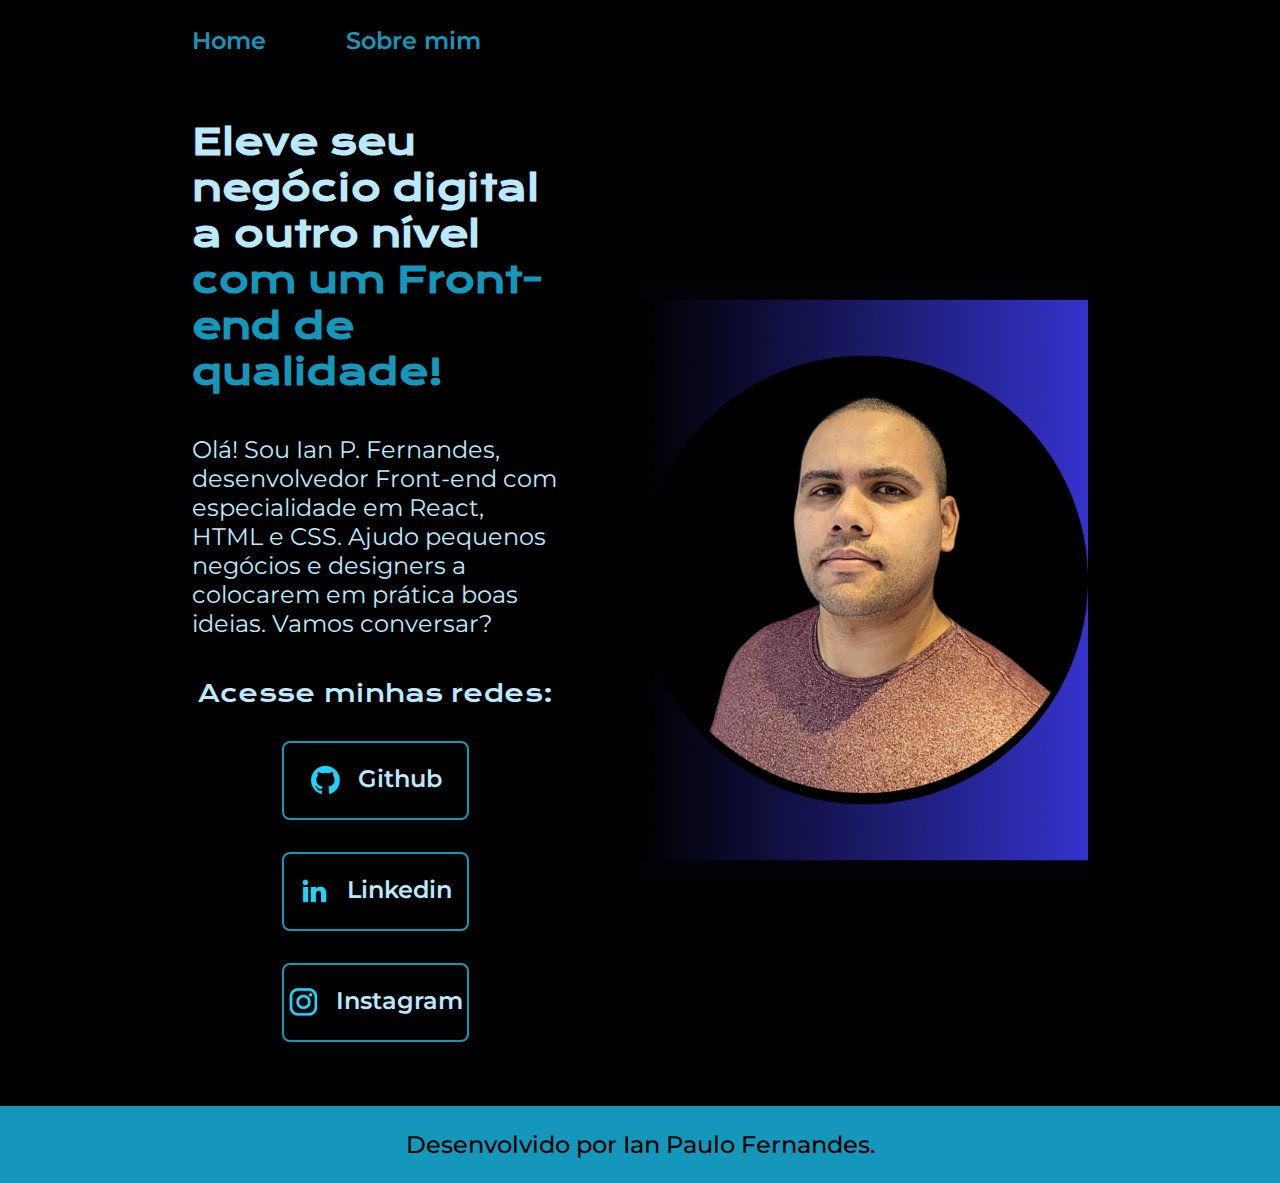
<file: index.html>
<!DOCTYPE html>
<html lang="pt-BR">
<head>
    <meta charset="UTF-8">
    <meta name="viewport" content="width=device-width, initial-scale=1.0">
    <title>Portfolio</title>
    <link rel="stylesheet" href="styles/style.css">
</head>
<body>
   <header class="cabecalho">
    <nav class="cabecalho__menu">
        <a class="cabecalho__menu__link" href="index.html">Home</a>
        <a class="cabecalho__menu__link"
        href="about.html">Sobre mim</a>
    </nav>
   </header>
   <main class="apresentacao">
<section class="apresentacao__conteudo">
    <h1 class="apresentacao__conteudo__titulo">Eleve seu negócio digital a outro nível <strong class="titulo-destaque">com um Front-end de qualidade!</strong></h1>
    <p class="apresentacao__conteudo__texto">Olá! Sou Ian P. Fernandes, desenvolvedor Front-end com especialidade em React, HTML e CSS. Ajudo pequenos negócios e designers a colocarem em prática boas ideias. Vamos conversar?</p>
    <div class="apresentacao__links">
        <h2 class="apresentacao__links__subtitulo">Acesse minhas redes:</h2>
        <a class="apresentacao__links__navegacao" href="https://github.com/ian-fernandes">
            <img src="assets/github.png" alt="">
            Github</a>
         <a class="apresentacao__links__navegacao" href="https://www.instagram.com/fernandes_1i/">
            <img src="assets/linkedin.png" alt="">
            Linkedin</a>
        <a class="apresentacao__links__navegacao" href="https://www.instagram.com/fernandes_1i/"> 
            <img src="assets/instagram.png" alt=""> Instagram</a>
    </div>
</section>
    <img class="apresentacao__imagem" src="assets/ian-novo1.png" alt="Foto do Ian Fernandes">
   </main>
   <footer class="rodape">
    <p>Desenvolvido por Ian Paulo Fernandes.</p>
   </footer>
</body>
</html>
</file>
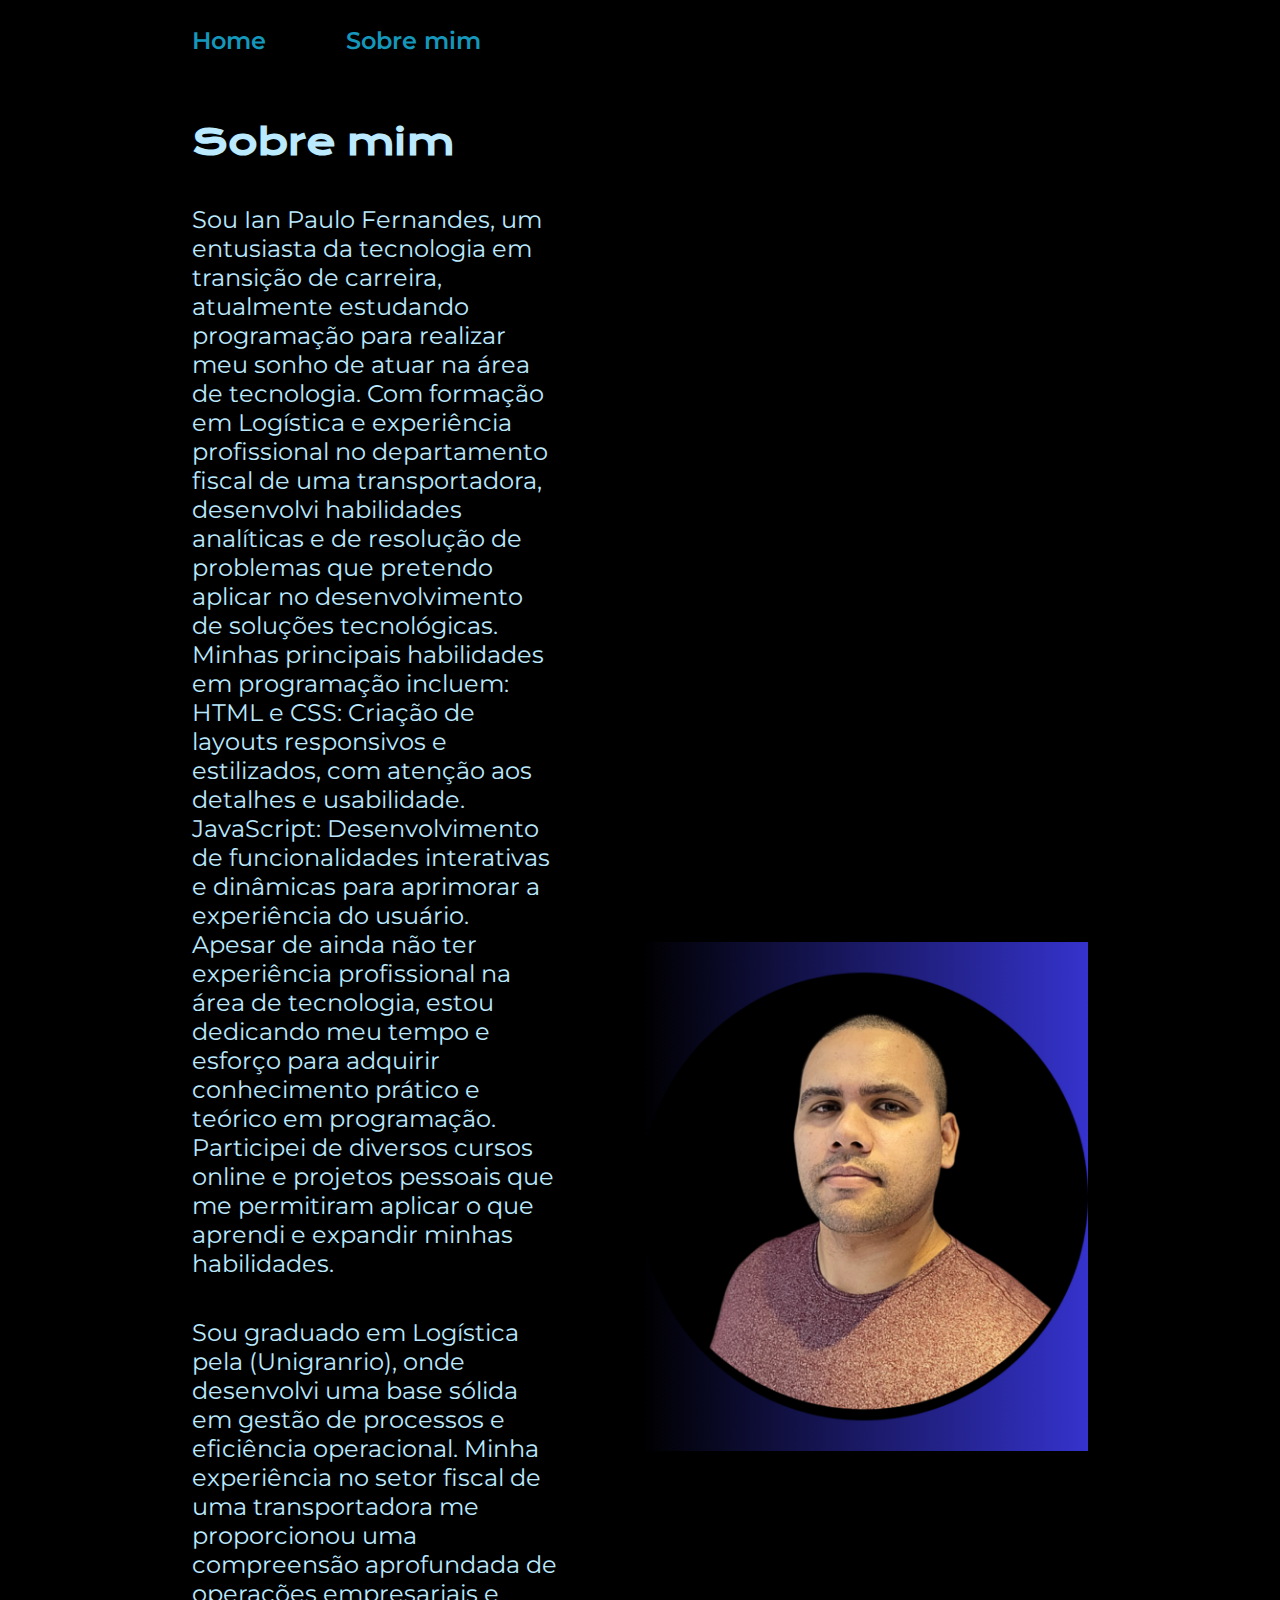
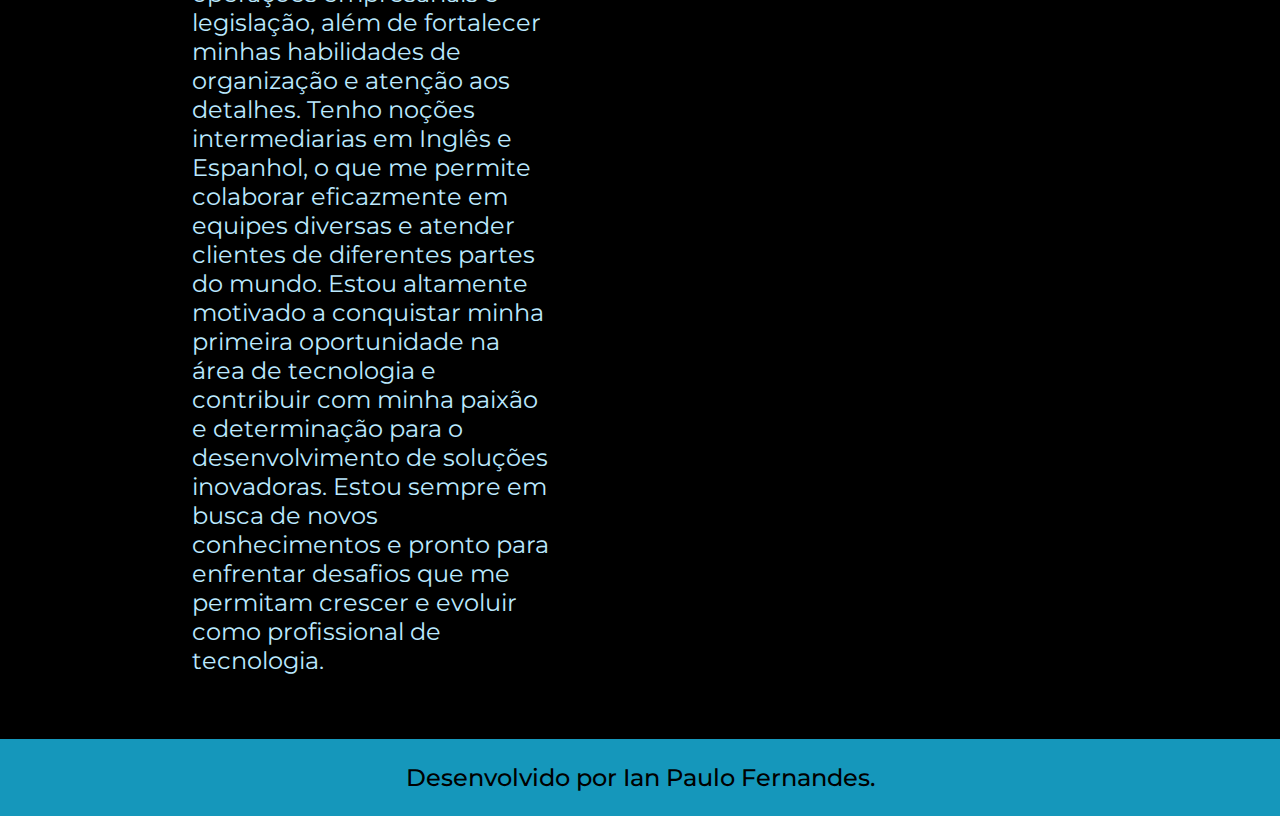
<file: about.html>
<!DOCTYPE html>
<html lang="pt-BR">
<head>
    <meta charset="UTF-8">
    <meta name="viewport" content="width=device-width, initial-scale=1.0">
    <title>Sobre mim</title>
    <link rel="stylesheet" href="styles/style.css">
</head>
<body>
    <header class="cabecalho">
        <nav class="cabecalho__menu">
            <a class="cabecalho__menu__link" href="index.html">Home</a>
            <a class="cabecalho__menu__link"
            href="about.html">Sobre mim</a>
        </nav>
    </header>

    <main class="apresentacao">
        <section class="apresentacao__conteudo">
            <h1 class="apresentacao__conteudo__titulo">Sobre mim</h1>
            <p class="apresentacao__conteudo__texto">Sou Ian Paulo Fernandes, um entusiasta da tecnologia em transição de carreira, atualmente estudando programação para realizar meu sonho de atuar na área de tecnologia. Com formação em Logística e experiência profissional no departamento fiscal de uma transportadora, desenvolvi habilidades analíticas e de resolução de problemas que pretendo aplicar no desenvolvimento de soluções tecnológicas.
                Minhas principais habilidades em programação incluem:
                HTML e CSS: Criação de layouts responsivos e estilizados, com atenção aos detalhes e usabilidade.
                JavaScript: Desenvolvimento de funcionalidades interativas e dinâmicas para aprimorar a experiência do usuário.
                Apesar de ainda não ter experiência profissional na área de tecnologia, estou dedicando meu tempo e esforço para adquirir conhecimento prático e teórico em programação. Participei de diversos cursos online e projetos pessoais que me permitiram aplicar o que aprendi e expandir minhas habilidades.</p>
            <p class="apresentacao__conteudo__texto">Sou graduado em Logística pela (Unigranrio), onde desenvolvi uma base sólida em gestão de processos e eficiência operacional. Minha experiência no setor fiscal de uma transportadora me proporcionou uma compreensão aprofundada de operações empresariais e legislação, além de fortalecer minhas habilidades de organização e atenção aos detalhes.
            Tenho noções intermediarias em Inglês e Espanhol, o que me permite colaborar eficazmente em equipes diversas e atender clientes de diferentes partes do mundo.                
                Estou altamente motivado a conquistar minha primeira oportunidade na área de tecnologia e contribuir com minha paixão e determinação para o desenvolvimento de soluções inovadoras. Estou sempre em busca de novos conhecimentos e pronto para enfrentar desafios que me permitam crescer e evoluir como profissional de tecnologia.              
                </p>
        </section>
        <img class="apresentacao__imagem" src="assets/ian-azul 468.png" alt="Foto de Ian Fernandes">
    </main>

    <footer class="rodape">
        <p>Desenvolvido por Ian Paulo Fernandes.</p>
    </footer>
</body>
</html>
</file>
<file: styles/style.css>
@import url('https://fonts.googleapis.com/css2?family=Krona+One&family=Montserrat:ital,wght@0,100..900;1,100..900&display=swap');

:root {
    --cor-primaria: #000000;
    --cor-secundaria: #BBE9FF;
    --cor-terciaria: #1597BB;
    --cor-hover: #EDEDED;

    --font-primaria: 'Krona One', sans-serif;
    --font-secundaria: 'Montserrat', sans-serif;
}

* {
    padding: 0;
    margin: 0;
}

body {
    /* height: 100vh; */
    box-sizing: border-box;
    background-color: var(--cor-primaria)		;
    color: var(--cor-secundaria);

}

.cabecalho {
    padding: 2% 0 0 15%;
}

.cabecalho__menu {
    display: flex;
    gap: 80px;
}

.cabecalho__menu__link {
    font-family: var(--font-secundaria);
    font-size: 1.5rem;
    font-weight: 600;
    color: var(--cor-terciaria);
    text-decoration: none;
}

.apresentacao {
    padding: 5% 15%;
    display: flex;
    align-items: center;
    justify-content: space-between;
    gap: 82px;
}

.apresentacao__conteudo {
    width: 50%;
    display: flex;
    flex-direction: column;
    gap: 40px;
}
.apresentacao__conteudo__titulo {
    font-size: 2.25rem;
    font-family: var(--font-primaria);
}

.titulo-destaque {
    color: var(--cor-terciaria);
}

.apresentacao__conteudo__texto {
    font-size: 1.5rem;
    font-family: var(--font-secundaria);
}

.apresentacao__links {
    display: flex;
    flex-direction: column;
    justify-content: space-between;
    align-items: center;
    gap: 32px;
}

.apresentacao__links__subtitulo {
    font-family: var(--font-primaria);
    font-weight: 400;
    font-size: 1.5rem;
}

.apresentacao__links__navegacao {
    display: flex;
    justify-content: center;
    gap: 16px;
    border: 2px solid var(--cor-terciaria);
    width: 50%;
    text-align: center;
    border-radius: 8px;
    font-size: 24px;
    font-weight: 600;
    padding: 21.5px 0;
    text-decoration: none;
    color: var(--cor-secundaria);
    font-family: var(--font-secundaria);
}

.apresentacao__links__link:hover {
    background-color: var(--cor-hover);
    padding: 3%;
}

.apresentacao__imagem {
    width: 50%;
}

.rodape {
    padding: 24px;
    color: var(--cor-primaria);
    background-color: var(--cor-terciaria);
    text-align: center;
    font-family: var(--font-secundaria);
    font-size: 1.5rem;
    font-weight: 500;
}

@media (max-width: 1200px) {

.cabecalho {
    padding: 10%;
}

.cabecalho__menu {
    justify-content: center;
}

    .apresentacao {
        flex-direction: column-reverse;
        padding: 5%;
    }

.apresentacao__conteudo {
    width: auto;
}

}
</file>
